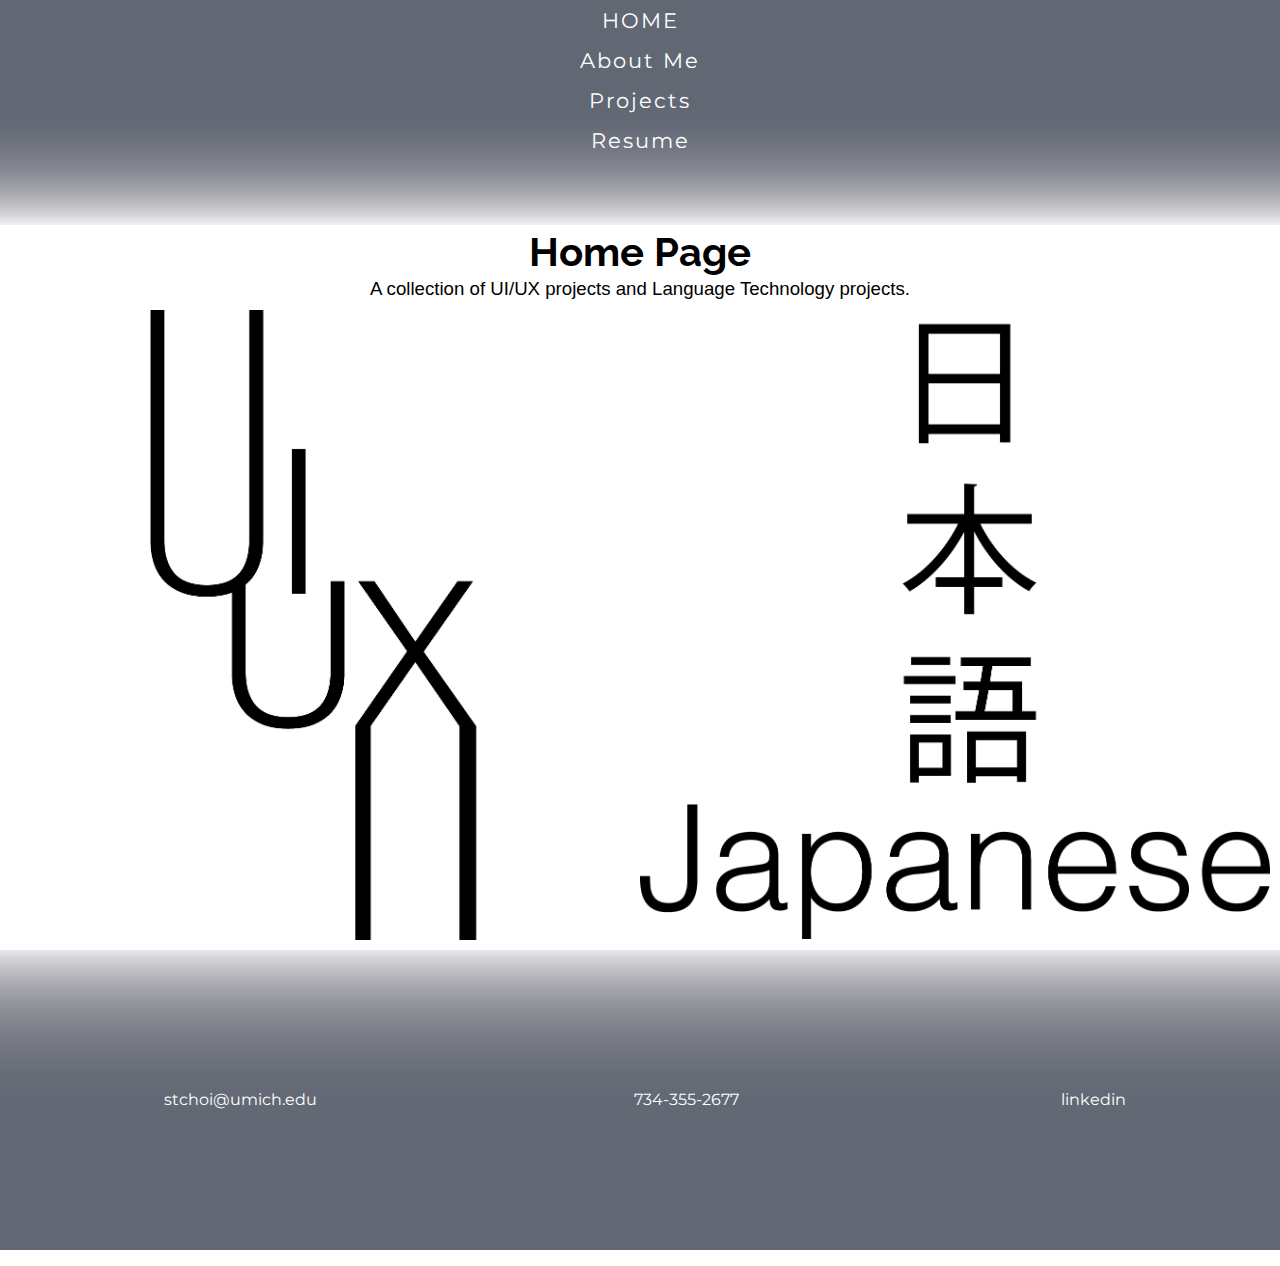
<file: index.html>
<!DOCTYPE html>
<html lang="en" dir="ltr">
  <head>
    <meta charset="utf-8">
    <link rel="shortcut icon" href="imgs/personal_logo.png" />
    <link rel="stylesheet" type="text/css" href="css/html5reset.css">
    <link rel="stylesheet" type="text/css" href="css/style.css">
    <link rel="stylesheet" href="https://use.fontawesome.com/releases/v5.7.2/css/all.css" integrity="sha384-fnmOCqbTlWIlj8LyTjo7mOUStjsKC4pOpQbqyi7RrhN7udi9RwhKkMHpvLbHG9Sr" crossorigin="anonymous">
    <link href="https://fonts.googleapis.com/css?family=Montserrat|Raleway:100,100i,200,200i,300,300i,400,400i,500,500i,600,600i,700,700i,800,800i,900,900i" rel="stylesheet">

    <title>Stephanie's Portfolio</title>
  </head>
  <body>
    <a href="#main" class="skip">Skip to Main Content</a>
    <header class="header">
      <nav>
          <ul>
              <li><a href = "index.html" class="current">Home</a></li>
              <li><a href = "aboutme.html">About Me</a></li>
              <li><a href = "projects.html">Projects</a></li>
              <li><a href = "resume.html">Resume</a></li>
          </ul>
      </nav>
    </header>
    <main id="main">
      <h1>Home Page</h1>
      <p>A collection of UI/UX projects and Language Technology projects.</p>
      <div class="mainpageimages">
        <img src="imgs/uiux_graphic.png" alt="a graphic of the terms UI and UX"/>
        <img src="imgs/jp_graphic.png" alt="a graphic of the word japanese and its kanji"/>
      </div>
    </main>
    <footer>
      <div class="footer">
        <div class="footunit">
          <a href="mailto:stchoi@umich.edu"><i class="far fa-envelope" aria-label="click here to me at stchoi@umich.edu"></i>stchoi@umich.edu</a>
        </div>
        <div class="footunit">
          <a href="tel:7343552677"><i class="fas fa-phone" aria-label="my phone number is 734-355-2677"></i>734-355-2677</a>
        </div>
          <div class="footunit">
            <a href="https://www.linkedin.com/in/stephanie-choi-06a855bb/"><i class="fab fa-linkedin-in" aria-label="click here to access my linkedin, https://www.linkedin.com/in/stephanie-choi-06a855bb/"></i> linkedin</a>
        </div>
      </div>
    </footer>
  </body>
</html>

<!-- images included in this page: uiux_graphic.png, jp_graphic.png-->
</file>
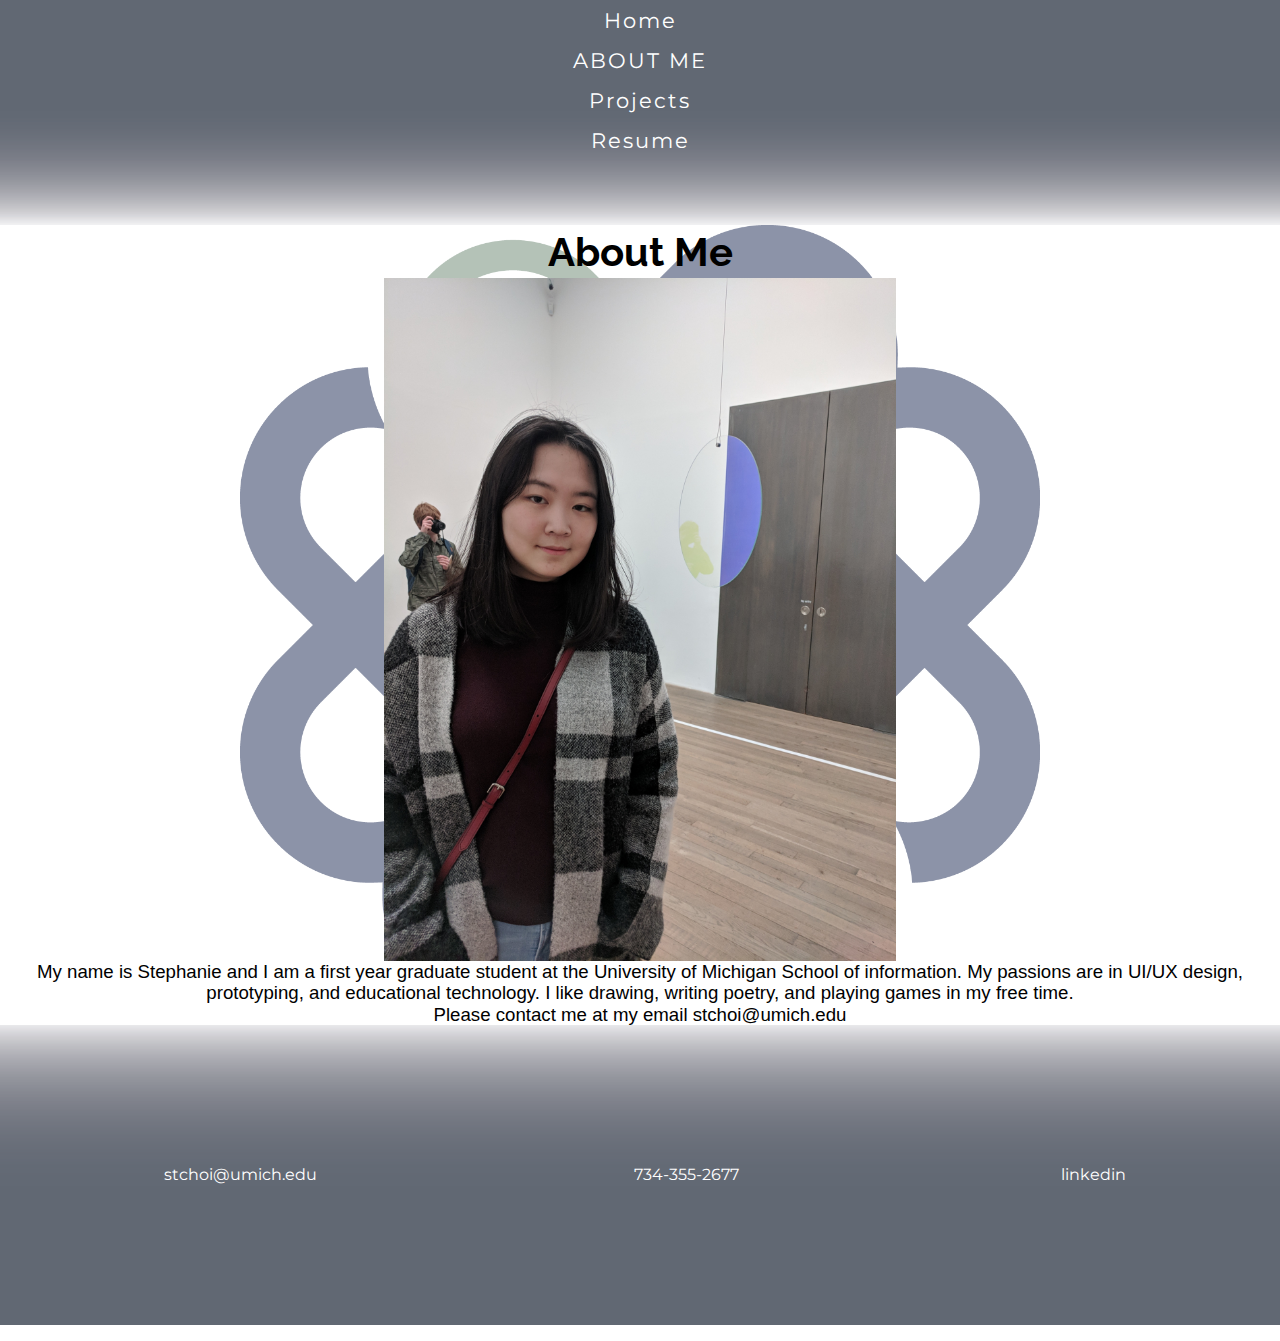
<file: aboutme.html>
<!DOCTYPE html>
<html lang="en" dir="ltr">
  <head>
    <meta charset="utf-8">
    <link rel="shortcut icon" href="imgs/personal_logo.png" />
    <link rel="stylesheet" type="text/css" href="css/html5reset.css">
    <link rel="stylesheet" type="text/css" href="css/style.css">
    <link rel="stylesheet" href="https://use.fontawesome.com/releases/v5.7.2/css/all.css" integrity="sha384-fnmOCqbTlWIlj8LyTjo7mOUStjsKC4pOpQbqyi7RrhN7udi9RwhKkMHpvLbHG9Sr" crossorigin="anonymous">
    <link href="https://fonts.googleapis.com/css?family=Montserrat|Raleway:100,100i,200,200i,300,300i,400,400i,500,500i,600,600i,700,700i,800,800i,900,900i" rel="stylesheet">
    <title>About Me</title>
  </head>
  <body>
    <a href="#main" class="skip">Skip to Main Content</a>
    <header class="header">
      <nav>
          <ul>
            <li><a href = "index.html">Home</a></li>
            <li><a href = "aboutme.html" class="current">About Me</a></li>
            <li><a href = "projects.html">Projects</a></li>
            <li><a href = "resume.html">Resume</a></li>
          </ul>
      </nav>
    </header>
    <main id="main">
      <div class="profile">
      <h1>About Me</h1>
      <img src="imgs/my_face.jpg" alt="A picture of Stephanie Choi"/>
      <p>My name is Stephanie and I am a first year graduate student at the University of Michigan School of information. My passions are in UI/UX design, prototyping, and educational technology.
    I like drawing, writing poetry, and playing games in my free time.</p>
      <p>Please contact me at my email stchoi@umich.edu</p>
    </div>
  </main>
  <footer>
    <div class="footer">
      <div class="footunit">
        <a href="mailto:stchoi@umich.edu"><i class="far fa-envelope" aria-label="click here to me at stchoi@umich.edu"></i>stchoi@umich.edu</a>
      </div>
      <div class="footunit">
        <a href="tel:7343552677"><i class="fas fa-phone" aria-label="my phone number is 734-355-2677"></i>734-355-2677</a>
      </div>
      <div class="footunit">
        <a href="https://www.linkedin.com/in/stephanie-choi-06a855bb/"><i class="fab fa-linkedin-in" aria-label="click here to access my linkedin, https://www.linkedin.com/in/stephanie-choi-06a855bb/"></i> linkedin</a>
      </div>
    </div>
  </footer>
  </body>
</html>
</file>
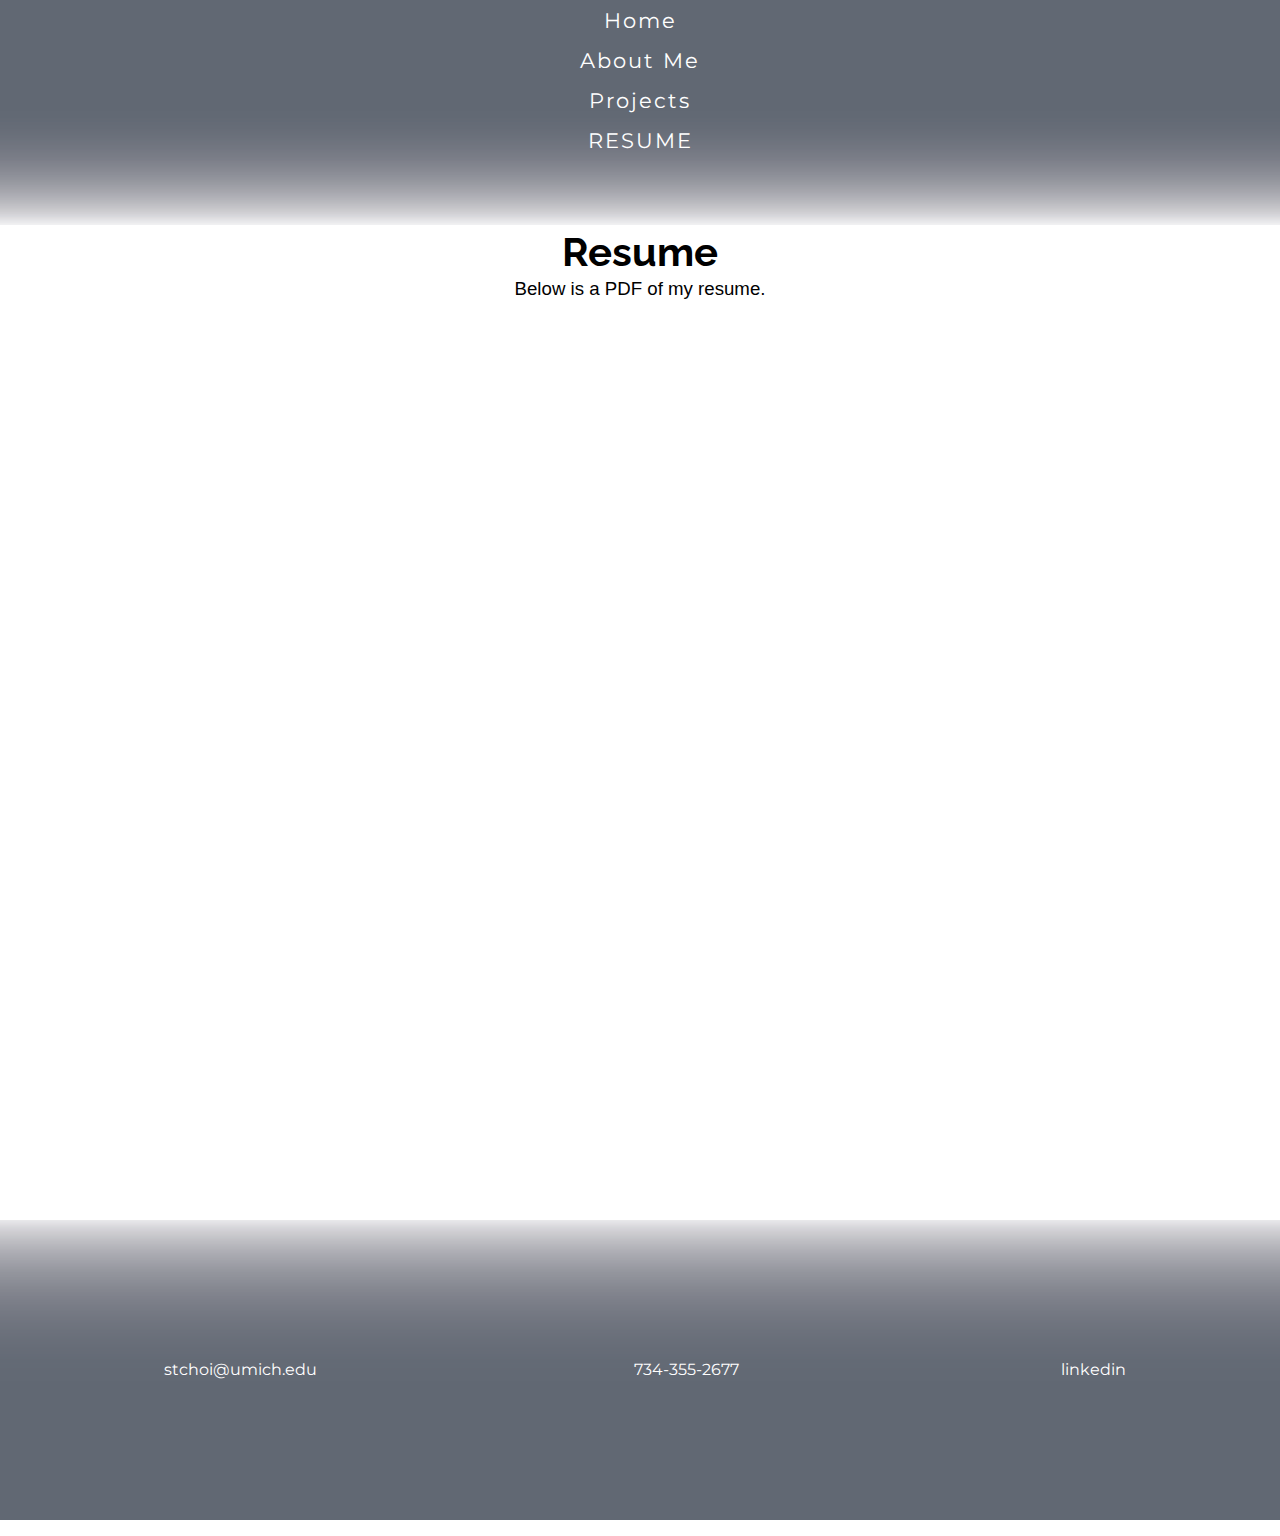
<file: resume.html>
<!DOCTYPE html>
<html lang="en" dir="ltr">
  <head>
    <meta charset="utf-8">
    <link rel="shortcut icon" href="imgs/personal_logo.png" />
    <link rel="stylesheet" type="text/css" href="css/html5reset.css">
    <link rel="stylesheet" type="text/css" href="css/style.css">
    <link rel="stylesheet" href="https://use.fontawesome.com/releases/v5.7.2/css/all.css" integrity="sha384-fnmOCqbTlWIlj8LyTjo7mOUStjsKC4pOpQbqyi7RrhN7udi9RwhKkMHpvLbHG9Sr" crossorigin="anonymous">
    <link href="https://fonts.googleapis.com/css?family=Montserrat|Raleway:100,100i,200,200i,300,300i,400,400i,500,500i,600,600i,700,700i,800,800i,900,900i" rel="stylesheet">

    <title>Resume</title>
  </head>
  <body>
    <a href="#main" class="skip">Skip to Main Content</a>
    <header class="header">
      <nav>
          <ul>
            <li><a href = "index.html">Home</a></li>
            <li><a href = "aboutme.html">About Me</a></li>
            <li><a href = "projects.html" >Projects</a></li>
            <li><a href = "resume.html" class="current">Resume</a></li>
          </ul>
      </nav>
    </header>
    <main id="main">
      <h1>Resume</h1>
      <p>Below is a PDF of my resume.</p>
      <div class="resumepdf">
        <iframe lang="en" src="docs/stchoi_resume.pdf" title="stephanie's portfolio"></iframe>
      </div>
    </main>
    <footer>
      <div class="footer">
        <div class="footunit">
          <a href="mailto:stchoi@umich.edu"><i class="far fa-envelope" aria-label="click here to me at stchoi@umich.edu"></i>stchoi@umich.edu</a>

        </div>
        <div class="footunit">
          <a href="tel:7343552677"><i class="fas fa-phone" aria-label="my phone number is 734-355-2677"></i>734-355-2677</a>
        </div>
        <div class="footunit">
          <a href="https://www.linkedin.com/in/stephanie-choi-06a855bb/"><i class="fab fa-linkedin-in" aria-label="click here to access my linkedin, https://www.linkedin.com/in/stephanie-choi-06a855bb/"></i> linkedin</a>
        </div>
      </div>
    </footer>
  </body>
</html>
<!--files: stchoi_resume.pdf-->
</file>
<file: css/style.css>
.header{
  background-image: url(../imgs/header.png);
  background-size: cover;
  background-color: #606772;
  display: flex;
  flex-direction: column;
  flex-wrap: nowrap;
  align-items: center;
  justify-content: center;
  color: white;
  width: 100vw;

}

body{
  position: relative;
    top: -16px;
    background-color:#FFFFFF;
}

li{
	text-decoration: none;
  font-family: 'Montserrat', sans-serif;
	color: black;
  font-size: 12pt;
  text-align:center;
}

h1{
  font-size: 30pt;
  font-family: 'Raleway', sans-serif;
  font-style: bold;
  line-height: 40pt;
  text-align: center;
}

h2{
  font-size: 30pt;
  font-family: 'Raleway', sans-serif;
  font-weight: 900;
  line-height: 35pt;
  text-transform: uppercase;
}

h3{
  font-size: 15pt;
  font-family: 'Raleway', sans-serif;
  font-weight: 400;
  text-transform: lowercase;
  line-height: 20pt;
}
h4{
  font-size:12pt;
  font-family: 'Raleway', sans-serif;
  font-style: italic;
  font-weight: 300;
  line-height: 14pt;
}

p{
  display: block;
  text-align: center;
  font-size: 14pt;
  font-family: helvetica;
  line-height: 16pt;
  background: white;
}

nav{
  display:block;
  height: 25vh;
}

nav a{
  text-align: center;
  text-decoration: none;
  font-family: 'Montserrat', sans-serif;
  letter-spacing: 2px;
  line-height: 30pt;
  font-size: 16pt;
  color: white;
}

a.skip{
	padding:5px;
	text-decoration: none;
  font-family: helvetica;
	position: relative;
    top: -90px;
    transition: top ease-in 0.5s;
}

a.skip:focus{
	background: white;
	top: 40px;
}

iframe{
  height: 400px;
  width: 90vw;
}

.resumepdf{
  display: flex;
  flex-direction: row;
  align-items: center;
  justify-content: center;
}
.resumepdf iframe{
  height: 70vh;
  width: 90vw;
  padding: 10px;
}

.footer{
  background-image: url(../imgs/footer.png);
  background-size: cover;
  background-repeat: no-repeat;
  background-color: #606772;
  color: white;
  display: flex;
  flex-direction: column;
  flex-wrap: nowrap;
  align-items: center;
  justify-content: center;
  height: 200px;
}
.footunit:hover{
	text-decoration: underline;
}

.footunit i{
  display: inline-block;
  padding: 5px;
  margin: auto;
}
.footunit a{
  color: white;
  text-decoration: none;
  font-family: 'Montserrat', sans-serif;
}

.current{
  text-transform: uppercase;
  font-style: bold;
  font-family: 'Montserrat', sans-serif;
  color: white;
}

.profile img{
	width: 90%;
}

.profile{
  background-image:url(../imgs/largerlogo.png);
  background-position: center;
  background-size: contain;
  background-repeat: no-repeat;
  display: flex;
	flex-direction: column;
	flex-wrap: wrap;
	justify-content: space-around;
	align-items: center;

}

.mainpageimages img{
  width: 50%;
}

.mainpageimages{
  display: flex;
  flex-direction: column;
  flex-wrap: wrap;
  justify-content: space-around;
  align-items: center;
  padding: 10px;
}

.allprojects{
  display: flex;
  flex-direction: column;
  justify-content: space-around;
  align-items: center;
}
.projectsection{
  display: block;
  text-align: center;
  padding: 40px;
}

.projectsection img{
  width: 90vw;
  padding: 10px;
}


@media (prefers-reduced-motion: reduce){
	.animation:hover{
		-webkit-animation-name: none;
	}
}

@media screen and (min-width:700px){
  .profile img{
  	width: 45%;
  }
  .mainpageimages{
    display: flex;
    flex-direction: row;
    flex-wrap: wrap;
    justify-content: space-around;
    align-items: center;
  }

	.projectsection img{
		width: 60%;
  }

  .projectsection{
    padding: 50px;
  }
  .allprojects{
    display: flex;
    flex-direction: row;
    flex-wrap: wrap;
    justify-content: space-around;
    align-items: center;
  }
  .footer{
    display: flex;
    flex-direction: row;
    flex-wrap: wrap;
    align-items: center;
    justify-content: space-around;
    height: 200px;
  }
  iframe{
    height: 500px;
    width: 70vw;
  }
  .resumepdf iframe{
    height: 100vh;

  }
}


@media screen and (min-width:1200px){
  .profile img{
  	width: 40%;
  }
  .footer{
    display: flex;
    flex-direction: row;
    flex-wrap: wrap;
    align-items: center;
    justify-content: space-around;
    height: 300px;
  }
  .mainpageimages{
    display: flex;
    flex-direction: row;
    flex-wrap: wrap;
    justify-content: space-around;
    align-items: center;
  }
  .projectsection{
    padding: 90px;
  }
	.projectsection img{
		width: 40%;
  }
  .allprojects{
    display: flex;
    flex-direction: row;
    flex-wrap: wrap;
    justify-content: space-around;
    align-items: center;
  }
  iframe{
    height: 600px;
    width: 70vw;
  }
  .resumepdf iframe{
    height: 100vh;
  }
}
</file>
